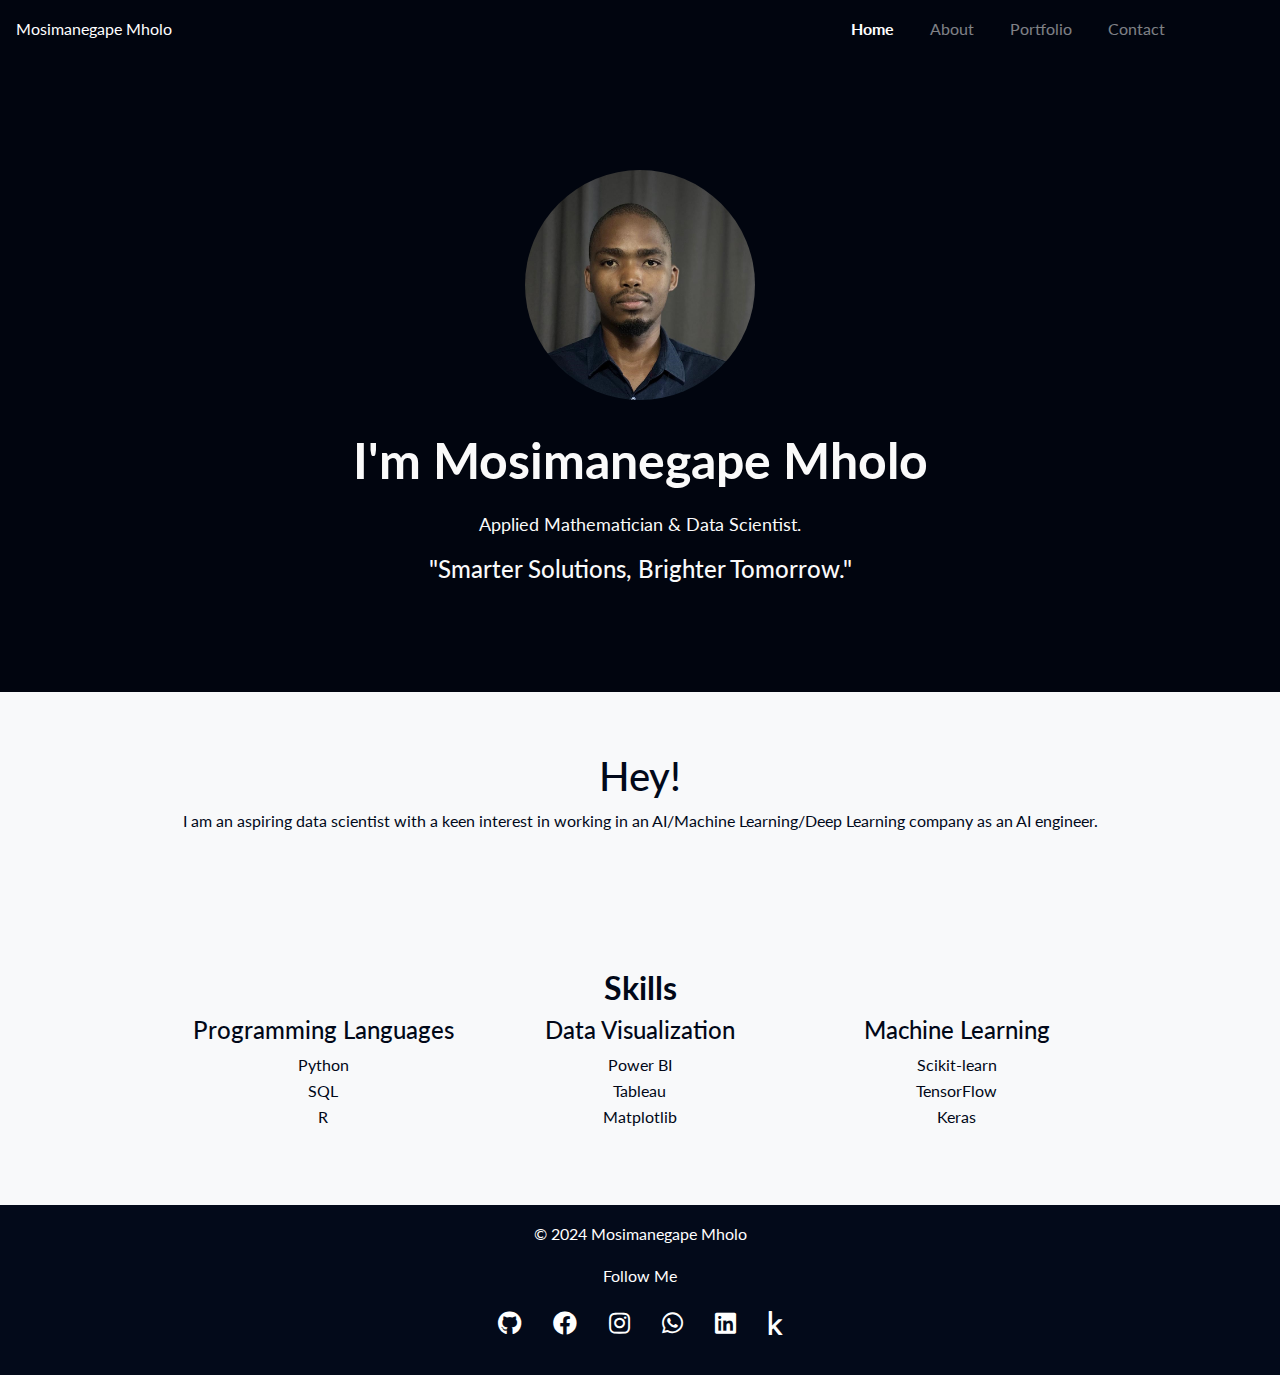
<file: index.html>
<!DOCTYPE html>
<html lang="en">
<head>
    <meta charset="UTF-8">
    <meta name="viewport" content="width=device-width, initial-scale=1.0">
    <title>Mosimanegape W. Mholo</title>
    <!-- Bootstrap CSS -->
    <link href="https://stackpath.bootstrapcdn.com/bootstrap/4.5.2/css/bootstrap.min.css" rel="stylesheet">
    <!-- Font Awesome CSS -->
    <link href="https://cdnjs.cloudflare.com/ajax/libs/font-awesome/5.15.4/css/all.min.css" rel="stylesheet">
    <!-- Custom CSS -->
    <link rel="stylesheet" href="css/styles.css">
    <link href="https://fonts.googleapis.com/css2?family=Lato&display=swap" rel="stylesheet">
</head>
<body>
    <div id="top" class="space-animation"></div>
    <header>
        <nav class="navbar navbar-expand-lg navbar-dark sticky-nav">
            <a class="navbar-brand" href="#top">Mosimanegape Mholo</a> <!-- Added your name here -->
            <div class="container">
                <button class="navbar-toggler" type="button" data-toggle="collapse" data-target="#navbarNav" aria-controls="navbarNav" aria-expanded="false" aria-label="Toggle navigation">
                    <span class="navbar-toggler-icon"></span>
                </button>
                <div class="collapse navbar-collapse" id="navbarNav">
                    <ul class="navbar-nav ml-auto">
                        <li class="nav-item">
                            <a class="nav-link" href="index.html">Home</a>
                        </li>
                        <li class="nav-item">
                            <a class="nav-link" href="about.html">About</a>
                        </li>
                        <li class="nav-item">
                            <a class="nav-link" href="projects.html">Portfolio</a>
                        </li>
                        <li class="nav-item">
                            <a class="nav-link" href="contact.html">Contact</a>
                        </li>
                    </ul>
                </div>
            </div>
        </nav>
    </header>

    <div class="content-section text-center">
        <img src="images/profile-pic.jpg" alt="Mosimanegape W. Mholo" class="profile-picture">
        <h1 class="name">I'm Mosimanegape Mholo</h1>
        <p class="description">Applied Mathematician & Data Scientist.</p>
        <h4>"Smarter Solutions, Brighter Tomorrow."</h4>
    </div>

    <section id="intro" class="section bg-light text-center d-flex flex-column justify-content-center align-items-center">
        <div class="container">
            <h1>Hey!</h1>
            <p>I am an aspiring data scientist with a keen interest in working in an AI/Machine Learning/Deep Learning company as an AI engineer.</p>
        </div>
    </section>

    <section id="skills" class="section bg-light text-center">
        <div class="container">
            <h2>Skills</h2>
            <div class="row">
                <div class="col-md-4">
                    <h4>Programming Languages</h4>
                    <ul class="list-unstyled">
                        <li>Python</li>
                        <li>SQL</li>
                        <li>R</li>
                    </ul>
                </div>
                <div class="col-md-4">
                    <h4>Data Visualization</h4>
                    <ul class="list-unstyled">
                        <li>Power BI</li>
                        <li>Tableau</li>
                        <li>Matplotlib</li>
                    </ul>
                </div>
                <div class="col-md-4">
                    <h4>Machine Learning</h4>
                    <ul class="list-unstyled">
                        <li>Scikit-learn</li>
                        <li>TensorFlow</li>
                        <li>Keras</li>
                    </ul>
                </div>
            </div>
        </div>
    </section>

    <footer class="text-white text-center py-3">
        <div class="container">
            <p>&copy; 2024 Mosimanegape Mholo</p>
            <p>Follow Me</p>
            <ul class="list-inline">
                <li class="list-inline-item"><a href="https://github.com/Mosimanegape" class="footer-icon"><i class="fab fa-github"></i></a></li>
                <li class="list-inline-item"><a href="https://www.facebook.com/yourprofile" class="footer-icon"><i class="fab fa-facebook"></i></a></li>
                <li class="list-inline-item"><a href="https://www.instagram.com/m_mholo/" class="footer-icon"><i class="fab fa-instagram"></i></a></li>
                <li class="list-inline-item"><a href="https://wa.me/26774534510" class="footer-icon"><i class="fab fa-whatsapp"></i></a></li>
                <li class="list-inline-item"><a href="https://www.linkedin.com/in/mosimanegape-mholo-4506a9220/" class="footer-icon"><i class="fab fa-linkedin"></i></a></li>
                <li class="list-inline-item"><a href="https://www.kaggle.com/mosimanegapemholo" class="footer-icon"><i class="fab fa-kaggle"></i></a></li>
            </ul>
        </div>
    </footer>

    <!-- Bootstrap and JavaScript files -->
    <script src="https://code.jquery.com/jquery-3.5.1.slim.min.js"></script>
    <script src="https://cdn.jsdelivr.net/npm/@popperjs/core@2.5.4/dist/umd/popper.min.js"></script>
    <script src="https://stackpath.bootstrapcdn.com/bootstrap/4.5.2/js/bootstrap.min.js"></script>
    <script>
        document.addEventListener("DOMContentLoaded", function() {
            var links = document.querySelectorAll(".nav-link");
            var currentUrl = window.location.href;

            links.forEach(function(link) {
                if (link.href === currentUrl) {
                    link.classList.add("active");
                }
            });
        });
        document.querySelectorAll('a[href^="#"]').forEach(anchor => {
            anchor.addEventListener('click', function (e) {
                e.preventDefault();

                document.querySelector(this.getAttribute('href')).scrollIntoView({
                    behavior: 'smooth'
                });
            });
        });
    </script>
    <script src="script.js"></script>
</body>
</html>
</file>
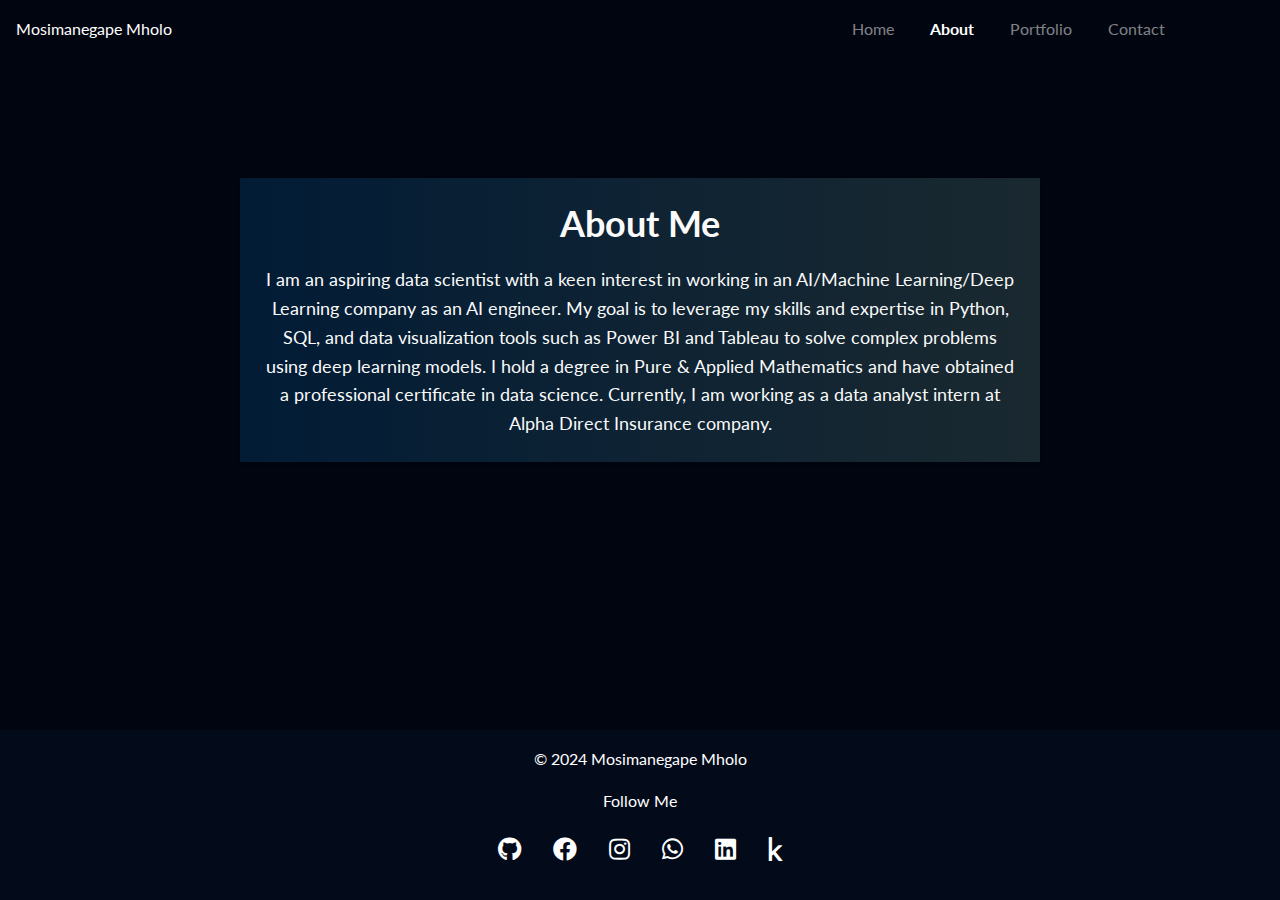
<file: about.html>
<!DOCTYPE html>
<html lang="en">
<head>
    <meta charset="UTF-8">
    <meta name="viewport" content="width=device-width, initial-scale=1.0">
    <title>About</title>
    <!-- Bootstrap CSS -->
    <link href="https://stackpath.bootstrapcdn.com/bootstrap/4.5.2/css/bootstrap.min.css" rel="stylesheet">
    <link rel="stylesheet" href="css/styles.css">
    <!-- Font Awesome CSS -->
    <link href="https://cdnjs.cloudflare.com/ajax/libs/font-awesome/5.15.4/css/all.min.css" rel="stylesheet">
    <link href="https://fonts.googleapis.com/css2?family=Lato&display=swap" rel="stylesheet">

    <style>
        .bordered-content {
            background: linear-gradient(to right, #021c36, #1a2930);
        }
    </style>
</head>
<body>
    <header>
        <nav class="navbar navbar-expand-lg navbar-dark sticky-nav">
            <a class="navbar-brand" href="#">Mosimanegape Mholo</a>
            <div class="container">
                <button class="navbar-toggler" type="button" data-toggle="collapse" data-target="#navbarNav" aria-controls="navbarNav" aria-expanded="false" aria-label="Toggle navigation">
                    <span class="navbar-toggler-icon"></span>
                </button>
                <div class="collapse navbar-collapse" id="navbarNav">
                    <ul class="navbar-nav ml-auto">
                        <li class="nav-item">
                            <a id="homeLink" class="nav-link" href="index.html">Home</a>
                        </li>
                        <li class="nav-item">
                            <a id="aboutLink" class="nav-link" href="about.html">About</a>
                        </li>
                        <li class="nav-item">
                            <a id="portfolioLink" class="nav-link" href="projects.html">Portfolio</a>
                        </li>
                        <li class="nav-item">
                            <a id="contactLink" class="nav-link" href="contact.html">Contact</a>
                        </li>
                    </ul>
                </div>
            </div>
        </nav>
    </header>

    <div class="container about-section d-flex justify-content-center mt-5">
        <div class="bordered-content text-center p-4 shadow-sm">
            <h2>About Me</h2>
            <p class="text-center mt-3">I am an aspiring data scientist with a keen interest in working in an AI/Machine Learning/Deep Learning company as an AI engineer. My goal is to leverage my skills and expertise in Python, SQL, and data visualization tools such as Power BI and Tableau to solve complex problems using deep learning models. I hold a degree in Pure & Applied Mathematics and have obtained a professional certificate in data science. Currently, I am working as a data analyst intern at Alpha Direct Insurance company.</p>
        </div>
    </div>

    <footer class="text-white text-center py-3">
        <div class="container">
            <p>&copy; 2024 Mosimanegape Mholo</p>
            <p>Follow Me</p>
            <ul class="list-inline">
                <li class="list-inline-item"><a href="https://github.com/Mosimanegape" class="footer-icon"><i class="fab fa-github"></i></a></li>
                <li class="list-inline-item"><a href="https://www.facebook.com/yourprofile" class="footer-icon"><i class="fab fa-facebook"></i></a></li>
                <li class="list-inline-item"><a href="https://www.instagram.com/m_mholo/" class="footer-icon"><i class="fab fa-instagram"></i></a></li>
                <li class="list-inline-item"><a href="https://wa.me/26774534510" class="footer-icon"><i class="fab fa-whatsapp"></i></a></li>
                <li class="list-inline-item"><a href="https://www.linkedin.com/in/mosimanegape-mholo-4506a9220/" class="footer-icon"><i class="fab fa-linkedin"></i></a></li>
                <li class="list-inline-item"><a href="https://www.kaggle.com/mosimanegapemholo" class="footer-icon"><i class="fab fa-kaggle"></i></a></li>
            </ul>
        </div>
    </footer>
    <!-- Bootstrap and JavaScript files -->
    <script>
        document.addEventListener("DOMContentLoaded", function() {
            var links = document.querySelectorAll(".nav-link");
            var currentUrl = window.location.href;
    
            links.forEach(function(link) {
                if (link.href === currentUrl) {
                    link.classList.add("active");
                }
            });
        });
        document.querySelectorAll('a[href^="#"]').forEach(anchor => {
            anchor.addEventListener('click', function (e) {
                e.preventDefault();

                document.querySelector(this.getAttribute('href')).scrollIntoView({
                    behavior: 'smooth'
                });
            });
        });
    </script>
    
    <script src="https://code.jquery.com/jquery-3.5.1.slim.min.js"></script>
    <script src="https://cdn.jsdelivr.net/npm/@popperjs/core@2.5.4/dist/umd/popper.min.js"></script>
    <script src="https://stackpath.bootstrapcdn.com/bootstrap/4.5.2/js/bootstrap.min.js"></script>
    <script src="script.js"></script>
</script>
<script src="script.js"></script>
</body>
</html>
</file>
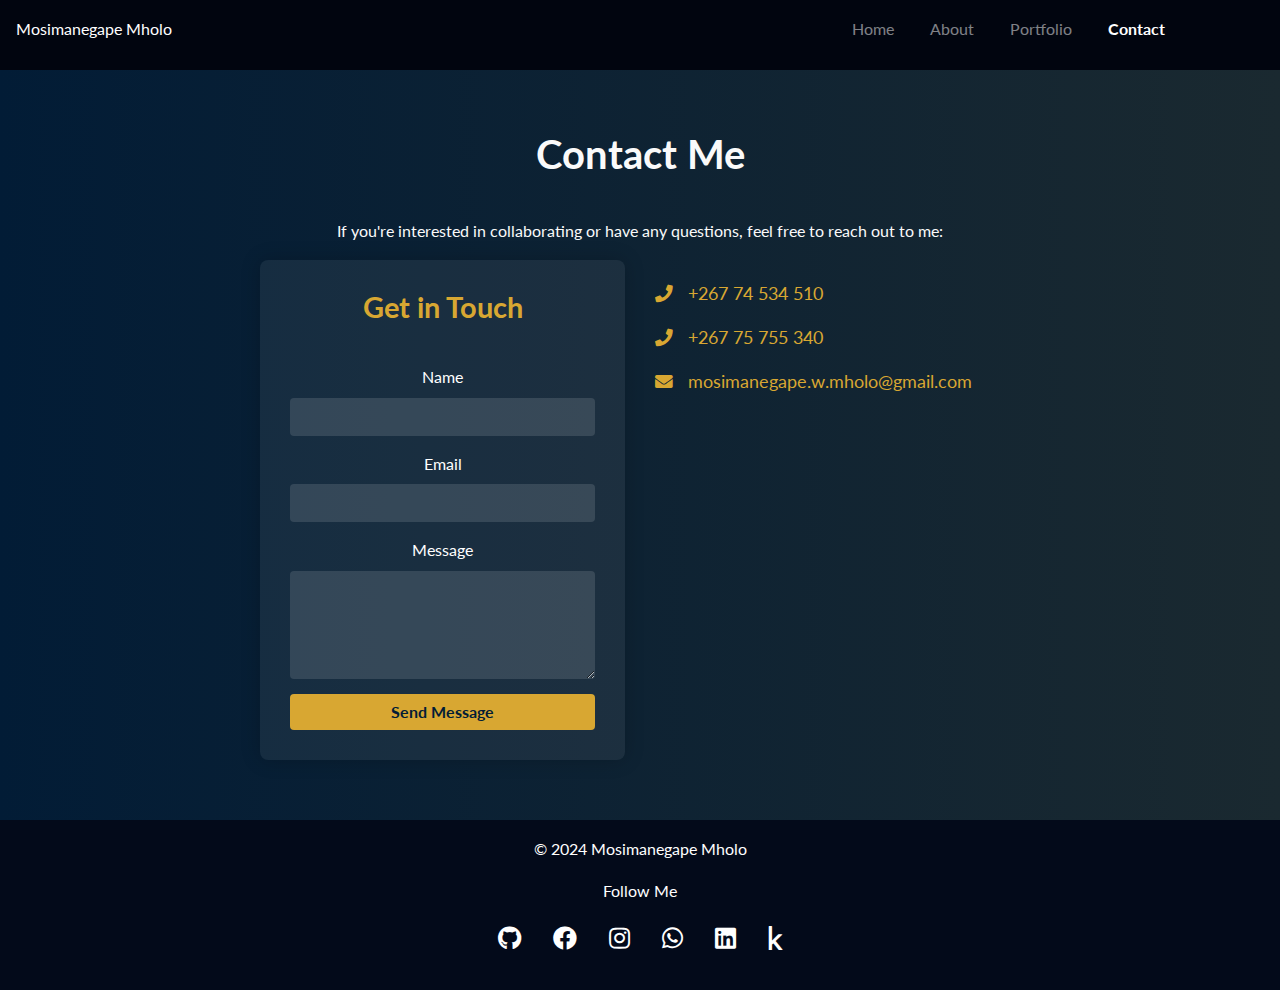
<file: contact.html>
<!DOCTYPE html>
<html lang="en">
<head>
    <meta charset="UTF-8">
    <meta name="viewport" content="width=device-width, initial-scale=1.0">
    <title>Contact</title>
    <!-- Bootstrap CSS -->
    <link href="https://stackpath.bootstrapcdn.com/bootstrap/4.5.2/css/bootstrap.min.css" rel="stylesheet">
    <link rel="stylesheet" href="css/styles.css">
    <!-- Font Awesome CSS -->
    <link href="https://cdnjs.cloudflare.com/ajax/libs/font-awesome/5.15.4/css/all.min.css" rel="stylesheet">
    <link href="https://fonts.googleapis.com/css2?family=Lato&display=swap" rel="stylesheet">
    <style>
        .icon-link {
            display: inline-block;
            margin: 0 auto;
        }

        @media (max-width: 576px) {
            .icon-link i {
                font-size: 2.5rem;
            }
        }
        .contact-section {
            padding: 60px 0;
            background: linear-gradient(to right, #021c36, #1a2930);
            color: #fff;
        }
        .contact-section h2 {
            margin-bottom: 30px;
            font-size: 2.5rem;
            font-weight: bold;
        }
        .contact-section .contact-form {
            background-color: #ffffff10;
            padding: 30px;
            border-radius: 8px;
            box-shadow: 0 0 20px rgba(0, 0, 0, 0.2);
        }
        .contact-section .contact-form h2 {
            margin-bottom: 20px;
            font-size: 1.8rem;
            color: #d8a732;
        }
        .contact-section .form-group {
            margin-bottom: 15px;
        }
        .contact-section .form-control {
            background-color: #ffffff20;
            border: none;
            color: #fff;
        }
        .contact-section .form-control:focus {
            background-color: #ffffff30;
            color: #fff;
        }
        .contact-section .btn {
            background-color: #d8a732;
            color: #021c36;
            border: none;
            border-radius: 4px;
            font-weight: bold;
        }
        .contact-section .btn:hover {
            background-color: #c8972d;
        }
        .contact-info {
            margin-top: 20px;
            text-align: left;
        }
        .contact-info p {
            font-size: 1.1rem;
            color: #d8a732;
        }
        .contact-info i {
            color: #d8a732;
            margin-right: 10px;
        }
        footer .list-inline-item a {
            color: #fff;
            font-size: 1.5rem;
        }
        footer .list-inline-item a:hover {
            color: #d8a732;
        }
    </style>
</head>
<body>
    <div id="top" class="space-animation"></div>
    <header>
        <nav class="navbar navbar-expand-lg navbar-dark sticky-nav">
            <a class="navbar-brand" href="#top">Mosimanegape Mholo</a>
            <div class="container">
                <button class="navbar-toggler" type="button" data-toggle="collapse" data-target="#navbarNav" aria-controls="navbarNav" aria-expanded="false" aria-label="Toggle navigation">
                    <span class="navbar-toggler-icon"></span>
                </button>
                <div class="collapse navbar-collapse" id="navbarNav">
                    <ul class="navbar-nav ml-auto">
                        <li class="nav-item">
                            <a id="homeLink" class="nav-link" href="index.html">Home</a>
                        </li>
                        <li class="nav-item">
                            <a id="aboutLink" class="nav-link" href="about.html">About</a>
                        </li>
                        <li class="nav-item">
                            <a id="portfolioLink" class="nav-link" href="projects.html">Portfolio</a>
                        </li>
                        <li class="nav-item">
                            <a id="contactLink" class="nav-link" href="contact.html">Contact</a>
                        </li>
                    </ul>
                </div>
            </div>
        </nav>
    </header>

    <section id="contact" class="contact-section d-flex justify-content-center align-items-center">
        <div class="container">
            <h2 class="text-center">Contact Me</h2>
            <p class="text-center">If you're interested in collaborating or have any questions, feel free to reach out to me:</p>
            <div class="row">
                <div class="col-12 col-md-6">
                    <form action="https://formspree.io/f/meqyygqj" method="POST" class="contact-form">
                        <h2>Get in Touch</h2>
                        <div class="form-group">
                            <label for="name">Name</label>
                            <input type="text" id="name" name="name" class="form-control" required>
                        </div>
                        <div class="form-group">
                            <label for="email">Email</label>
                            <input type="email" id="email" name="email" class="form-control" required>
                        </div>
                        <div class="form-group">
                            <label for="message">Message</label>
                            <textarea id="message" name="message" rows="4" class="form-control" required></textarea>
                        </div>
                        <button type="submit" class="btn btn-block">Send Message</button>
                    </form>
                </div>
                <div class="col-12 col-md-6">
                    <div class="contact-info">
                        <p><i class="fas fa-phone"></i> +267 74 534 510</p>
                        <p><i class="fas fa-phone"></i> +267 75 755 340</p>
                        <p><i class="fas fa-envelope"></i> mosimanegape.w.mholo@gmail.com</p>
                    </div>
                </div>
            </div>
        </div>
    </section>

    <footer class="text-white text-center py-3">
        <div class="container">
            <p>&copy; 2024 Mosimanegape Mholo</p>
            <p>Follow Me</p>
            <ul class="list-inline">
                <li class="list-inline-item"><a href="https://github.com/Mosimanegape" class="footer-icon"><i class="fab fa-github"></i></a></li>
                <li class="list-inline-item"><a href="https://www.facebook.com/yourprofile" class="footer-icon"><i class="fab fa-facebook"></i></a></li>
                <li class="list-inline-item"><a href="https://www.instagram.com/m_mholo/" class="footer-icon"><i class="fab fa-instagram"></i></a></li>
                <li class="list-inline-item"><a href="https://wa.me/26774534510" class="footer-icon"><i class="fab fa-whatsapp"></i></a></li>
                <li class="list-inline-item"><a href="https://www.linkedin.com/in/mosimanegape-mholo-4506a9220/" class="footer-icon"><i class="fab fa-linkedin"></i></a></li>
                <li class="list-inline-item"><a href="https://www.kaggle.com/mosimanegapemholo" class="footer-icon"><i class="fab fa-kaggle"></i></a></li>
            </ul>
        </div>
    </footer>

    <!-- Bootstrap and JavaScript files -->
    <script>
        document.addEventListener("DOMContentLoaded", function() {
            var links = document.querySelectorAll(".nav-link");
            var currentUrl = window.location.href;

            links.forEach(function(link) {
                if (link.href === currentUrl) {
                    link.classList.add("active");
                }
            });
        });
        document.querySelectorAll('a[href^="#"]').forEach(anchor => {
            anchor.addEventListener('click', function (e) {
                e.preventDefault();

                document.querySelector(this.getAttribute('href')).scrollIntoView({
                    behavior: 'smooth'
                });
            });
        });
    </script>

    <script src="https://code.jquery.com/jquery-3.5.1.slim.min.js"></script>
    <script src="https://cdn.jsdelivr.net/npm/@popperjs/core@2.5.4/dist/umd/popper.min.js"></script>
    <script src="https://stackpath.bootstrapcdn.com/bootstrap/4.5.2/js/bootstrap.min.js"></script>
    <script src="script.js"></script>
</body>
</html>
</file>
<file: css/styles.css>
/* styles.css */

/* Reset CSS */
* {
    margin: 0;
    padding: 0;
    box-sizing: border-box;
}

/* Basic Styling */
body {
    font-family: Arial, sans-serif;
    line-height: 1.6;
    display: flex; /* Use flexbox layout */
    flex-direction: column; /* Arrange items vertically */
    min-height: 100vh; /* Ensure body takes up at least the height of the viewport */
    background-color: #01050f;
    font-family: 'Lato', sans-serif;
    padding-top: 70px;
}

.container {
    max-width: 960px;
    margin: 0 auto;
    padding: 0 20px;
}

.container h2 {
    font-weight: bold;
}
header {
    background-color: #070707;
    color: #fff;
}

header h1 {
    margin: 0;
    font-size: 24px;
}

nav ul {
    list-style: none;
}

nav ul li {
    padding: 0;
    display: inline;
    margin-right: 20px;
}

nav ul li a {
    color: #fff;
    text-decoration: none;
}

.navbar {
    background-color: #01050f;
}

.navbar-brand {
    font-size: 16px;
    margin-right: 30px; /* Adjust this value as needed */
}

.section {
    padding: 60px 0;
    text-align: center;
}

/* Contact Section Styles */
#contact {
    padding: 60px 0;
    text-align: center;
}

#contact h2 {
    margin-bottom: 40px;
}

#contact .container {
    max-width: 800px;
    text-align: center;
}

footer {
    margin-top: auto; /* Push footer to the bottom */
    background-color: #030a1a;
    color: #fff;
    padding: 20px 0;
    text-align: center;
}
.active {
    font-weight: bold; /* Example styling */
    color: red; /* Example styling */
}

.about-section h2 {
    font-size: 36px;
    margin-bottom: 20px;
    font-weight: bold;
}

.about-section p {
    font-size: 18px;
    line-height: 1.6;
    max-width: 800px;
    margin: 0 auto;
    color: #333;
}

.about-section img {
    max-width: 150px; /* Adjust image size */
    border-radius: 50%; /* Make image circular */
    margin-bottom: 20px;
}

.about-section {
    padding: 60px 20px;
    text-align: center;
     /* Light background color */
    /* background-image: url('path-to-background-image.jpg'); */
    /* background-size: cover; */
}

.space-animation {
    position: absolute;
    width: 100%;
    height: 100%;
    overflow: hidden;
    z-index: 1;
    pointer-events: none;
}

.star {
    position: absolute;
    background-color: white;
    border-radius: 50%;
    width: 2px;
    height: 2px;
    opacity: 0;
    animation: twinkling 5s infinite;
}

@keyframes twinkling {
    0% {
        opacity: 0;
    }
    50% {
        opacity: 1;
    }
    100% {
        opacity: 0;
    }
}

.icons {
    margin-top: 1em;
}

.icons img {
    width: 30px;
    height: 30px;
    margin: 0 10px;
    transition: transform 0.3s;
}

.icons img:hover {
    transform: scale(1.1);
}


.navbar-nav .nav-link {
    transition: color 0.3s ease-in-out; /* Add transition to color property */
}

.navbar-nav .nav-link:hover {
    color: #ff5733; /* Change color on hover */
}

.content-section {
    padding: 100px 0; /* Adjust padding as needed */
}

.profile-picture {
    position: relative;
    width: 230px; /* Adjust the size of the image */
    border-radius: 50%; /* Make the image circular */
    margin-bottom: 30px; /* Add space below the image */
    z-index: 10;
}

.name {
    font-size: 50px; /* Adjust font size */
    font-weight: bold; /* Make the name bold */
    margin-bottom: 20px; /* Add space below the name */
    color: #fafafa;
}

.description {
    font-size: 18px; /* Adjust font size */
    color: #fafafa; /* Adjust text color */
}

.bordered-content { /* Add a solid black border */
    padding: 20px; /* Add padding inside the border */
    max-width: 800px; /* Set a maximum width for the content */
    background-color: #010716; /* Optional: Add a background color for better visibility */
}

.bordered-content h2 {
    font-size: 36px; /* Adjust font size for the heading */
    margin-bottom: 20px; /* Add space below the heading */
    color: #fafafa;
}

.bordered-content p {
    font-size: 18px; /* Adjust font size for the paragraph */
    color: #fafafa; /* Adjust text color */
}

#projects {
    margin-top: 40px;
}

.text-center {
    color: #fafafa;
}

/* Sticky Navigation */
.sticky-nav {
    position: fixed;
    top: 0;
    width: 100%;
    z-index: 1030;
}

/* Adjust body padding for fixed navbar */
body.fixed-nav {
    padding-top: 20px; /* Adjust this value based on the height of your navbar */
    padding-bottom: 40px;
}

.footer-icon {
    font-size: 1.5em; /* Increase size */
    margin: 0 10px;
}

.footer-icon:hover {
    color: #f8f9fa; /* Slightly lighter color on hover */
    transition: color 0.3s ease-in-out;
}

#intro {
    color: #01091a;
}

#skills {
    color: #010818;
}

footer .list-inline-item a {
    color: #fff;
    font-size: 1.5rem;
}
footer .list-inline-item a:hover {
    color: #d8a732;
}

/* Contact Form
</file>
